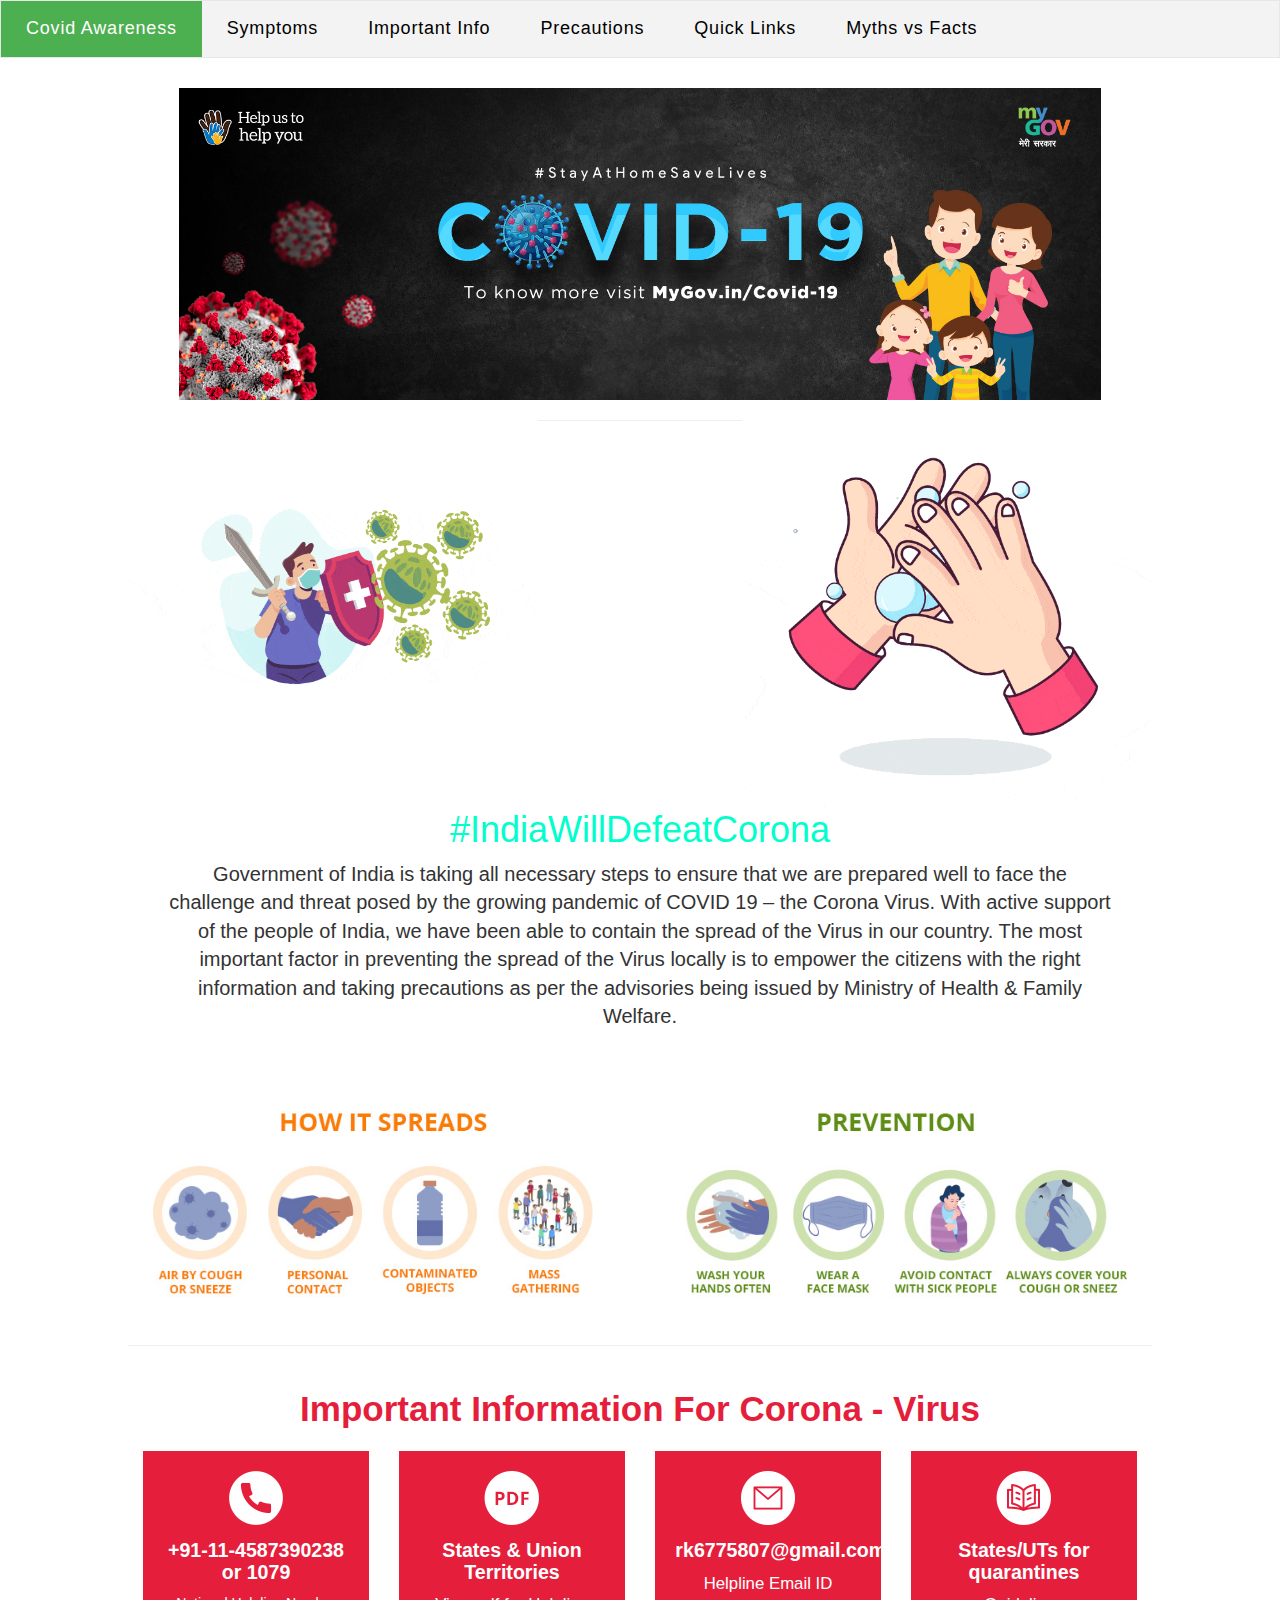
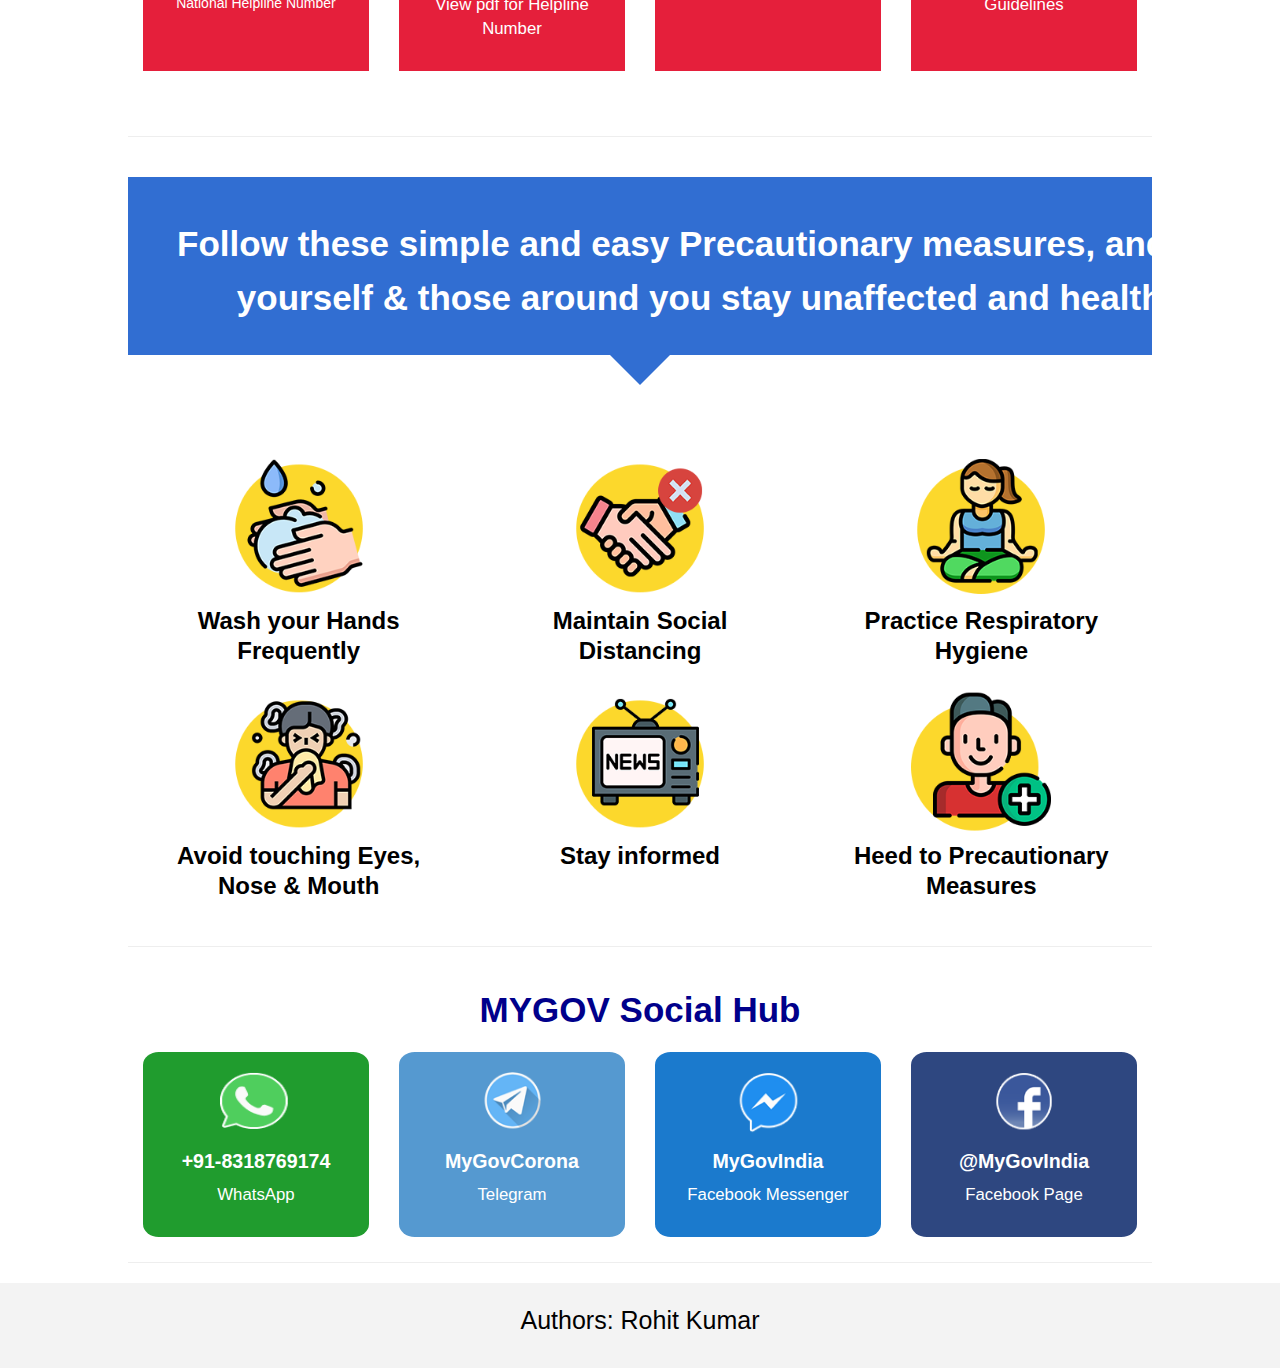
<file: covid-project/index.html>
<!DOCTYPE html>
<html lang="en">
<head>
    <meta charset="UTF-8">
    <meta http-equiv="X-UA-Compatible" content="IE=edge">
    <meta name="viewport" content="width=device-width, initial-scale=1.0">

    <!--links-->
    <link rel="stylesheet" href="/covid-project/styles.css">

    <!--link to bootstrap-->
    <link rel="stylesheet" href="https://maxcdn.bootstrapcdn.com/bootstrap/3.4.1/css/bootstrap.min.css">

    <link rel="icon" type="image/x-icon" href="/covid-project/img/mask.png">

    <title>Covid Awareness Website</title>
</head>
<body>
    
    <!-- navigation-links -->
    <nav>
        <li><a class="active" href="index.html">Covid Awareness</a></li>
        <li><a href="#symptoms">Symptoms</a></li>
        <li><a href="#impinfo">Important Info</a></li>
        <li><a href="#precautions">Precautions</a></li>
        <li><a href="page2.html#quicklinks">Quick Links</a></li>
        <li><a href="page2.html#mythbursters">Myths vs Facts</a></li>
    </nav>

    <!-- page-content -->
    <div class="content">

        <div class="image1">
            <img src="/covid-project/img/MainImage.jpg">
        </div>

        <div class="Gif">
            <div class="Gif1">
                <img src="/covid-project/img/gif/Gif1.gif" style="width:100%;">
            </div>

        <div class="Gif2">
            <img src="/covid-project/img/gif/Gif2.gif" style="width:100%;">
        </div>
    </div>

    <hr><br>


    <center><h1 id="hashtag1">#IndiaWillDefeatCorona</h1></center>
    <center><p id="symptoms">Government of India is taking all necessary steps to ensure that we are prepared well to face the challenge and threat posed by the growing pandemic of COVID 19 – the Corona Virus. With active support of the people of India, we have been able to contain the spread of the Virus in our country. The most important factor in preventing the spread of the Virus locally is to empower the citizens with the right information and taking precautions as per the advisories being issued by Ministry of Health & Family Welfare.</p></center>

    <div>
        <center><img stc="/covid-project/img/symptoms.jpg"></center>
    </div>
        <div class="CauseSolution">
            <div class="Causes">
                <img src="/covid-project/img/block-one.jpg" style="width:100%">
            </div>
            <div class="Causes">
                <img src="/covid-project/img/block-two.jpg" style="width:100%">
            </div>
        </div>
        <hr>
        

        <!-- important-links to other cites -->
        <div class="imp-info-area" id="impinfo">
            <h3 class="important-heading">
                <strong>Important Information For Corona - Virus</strong>
            </h3>
            <div class="block">
                <div class="icon">
                    <img src="/covid-project/img/impinfo/icon-one.png">
                </div>
                <div class="text-area">
                    <h3><strong>+91-11-4587390238 or 1079</strong></h3>National Helpline Number</p>
                </div>
            </div>

            <div class="block">
                <div class="icon">
                    <a href="https://www.mohfw.gov.in/pdf/coronvavirushelplinenumber.pdf""  target="_blank">
                        <img src="/covid-project/img/impinfo/icon-two.png">
                    </a>
                </div>
                <div class="text-area">
                    <a href="https://www.mohfw.gov.in/pdf/coronvavirushelplinenumber.pdf" target="_blank">
                        <h3><strong>States &amp; Union Territories</strong></h3>
                        <p></p>
                    </a>
                    <p><a href="https://www.mohfw.gov.in/pdf/coronvavirushelplinenumber.pdf" target="_blank">View pdf for Helpline Number</a></p>
                </div>
            </div>

            <div class="block">
                <div class="icon">
                    <a href="mailto:rk6775807@gmail.com">
                        <img src="/covid-project/img/impinfo/icon-three.png">
                    </a>
                </div>
                <div class="text-area">
                    <a href="mailto:rk6775807@gmail.com">
                        <h3><strong>rk6775807@gmail.com</strong></h3>
                        <p>Helpline Email ID</p>
                    </a>
                </div>
            </div>

            <div class="block">
                <div class="icon">
                    <a href="https://www.mohfw.gov.in/pdf/SOPforqurantine.pdf" target="_blank">
                        <img src="/covid-project/img/impinfo/icon-four.png">
                    </a>
                </div>
                <div class="text-area">
                    <a href="https://www.mohfw.gov.in/pdf/SOPforqurantine.pdf" target="_blank">
                        <h3><strong>States/UTs for quarantines</strong></h3>
                    </a>
                    <a href="https://www.mohfw.gov.in/pdf/SOPforqurantine.pdf" target="_blank">
                        <p>Guidelines</p>
                    </a>
                </div>
            </div>
        </div>
        <br><hr><br>

        <section class="followSteps" id="precautions">
			<div class="stepHeading">
				<div class="container text-center">
					<h2>Follow these simple and easy Precautionary measures, and help yourself & those around you stay unaffected and healthy. </h2>
				</div>
			</div>
			<div class="steps-covid">
				<div class="container-fluid">
					<div class="row">
						<div class="col-xs-4">
							<div class="covidThumb">
								<img src="img/icons/icon-1.png" alt="icon">
								<span>Wash your Hands <br>Frequently </span>
							</div>
						</div>
						<div class="col-xs-4">
							<div class="covidThumb">
								<img src="img/icons/icon-2.png" alt="icon">
								<span>Maintain Social <br>Distancing </span>
							</div>
						</div>
						<div class="col-xs-4">
							<div class="covidThumb">
								<img src="img/icons/icon-3.png" alt="icon">
								<span>Practice Respiratory <br>Hygiene </span>
							</div>
						</div>
					</div>
					<div class="row">
						<div class="col-xs-4">
							<div class="covidThumb">
								<img src="img/icons/icon-4.png" alt="icon">
								<span>Avoid touching Eyes, <br>Nose & Mouth </span>
							</div>
						</div>
						<div class="col-xs-4">
							<div class="covidThumb">
								<img src="img/icons/icon-5.png" alt="icon">
								<span>Stay informed  </span>
							</div>
						</div>
						<div class="col-xs-4">
							<div class="covidThumb">
								<img src="img/icons/icon-6.png" alt="icon">
								<span>Heed to Precautionary <br>Measures </span>
							</div>
						</div>
					</div>
				</div>
			</div>
		</section>
        <hr>
        <div class="social-hub" id="socialhub">
            <h3 class="important-heading">
                <strong>MYGOV Social Hub</strong>
            </h3>
            <div class="block whatsapp">
                <div class="icon">
                    <a href="https://wa.me/8318769174?text=Hi" target="_blank">
                        <img src="/covid-project/img/icons/whatsapp.png">
                    </a>
                </div>
                <div class="text-area">
                    <a href="https://wa.me/8318769174?text=Hi" target="_blank">
                        <h3><strong>+91-8318769174</strong></h3>
                    </a>
                    <p><a href="https://wa.me/8318769174?text=Hi" target=_blank>WhatsApp</a></p>
                </div>
            </div>

            <div class="block telegram">
                <div class="icon">
                    <a href="https://wa.me/8318769174?text=Hi" target="_blank">
                        <img src="/covid-project/img/icons/telegram.png">
                    </a>
                </div>
                <div class="text-area">
                    <a href="https://wa.me/8318769174?text=Hi" target="_blank">
                        <h3><strong>MyGovCorona</strong></h3>
                    <p></p></a>
                    <p><a href="https://wa.me/8318769174?text=Hi" target="_blank">Telegram</a></p>
                </div>
            </div>
            
            <div class="block messenger">
				<div class="icon">
					<a href="https://wa.me/8318769174?text=Hi" target="_blank">
						<img src="img/icons/messenger.png" alt="" />
					</a>
				</div>
				<div class="text-area"> 
					<a href="https://wa.me/8318769174?text=Hi" target="_blank">
					<h3><strong>MyGovIndia</strong></h3>
					<p></p></a>
					<p><a href="https://wa.me/8318769174?text=Hi" target="_blank">Facebook Messenger</a></p>
				</div>
			</div>

            <div class="block facebook">
				<div class="icon">
					<a href="https://wa.me/8318769174?text=Hi" target="_blank">
						<img src="img/icons/facebook.png" alt="" />
					</a>
				</div>
				<div class="text-area"> 
					<a href="https://wa.me/8318769174?text=Hi" target="_blank">
					<h3><strong>@MyGovIndia</strong></h3>
					<p></p></a>
					<p><a href="https://wa.me/8318769174?text=Hi" target="_blank">Facebook Page</a></p>
				</div>
			</div>
        </div>
        <hr>
    </div>

    <footer>
        <p>Authors: <a href="#" target="_blank">Rohit Kumar</a></p>
    </footer>

</body>
</html>
</file>
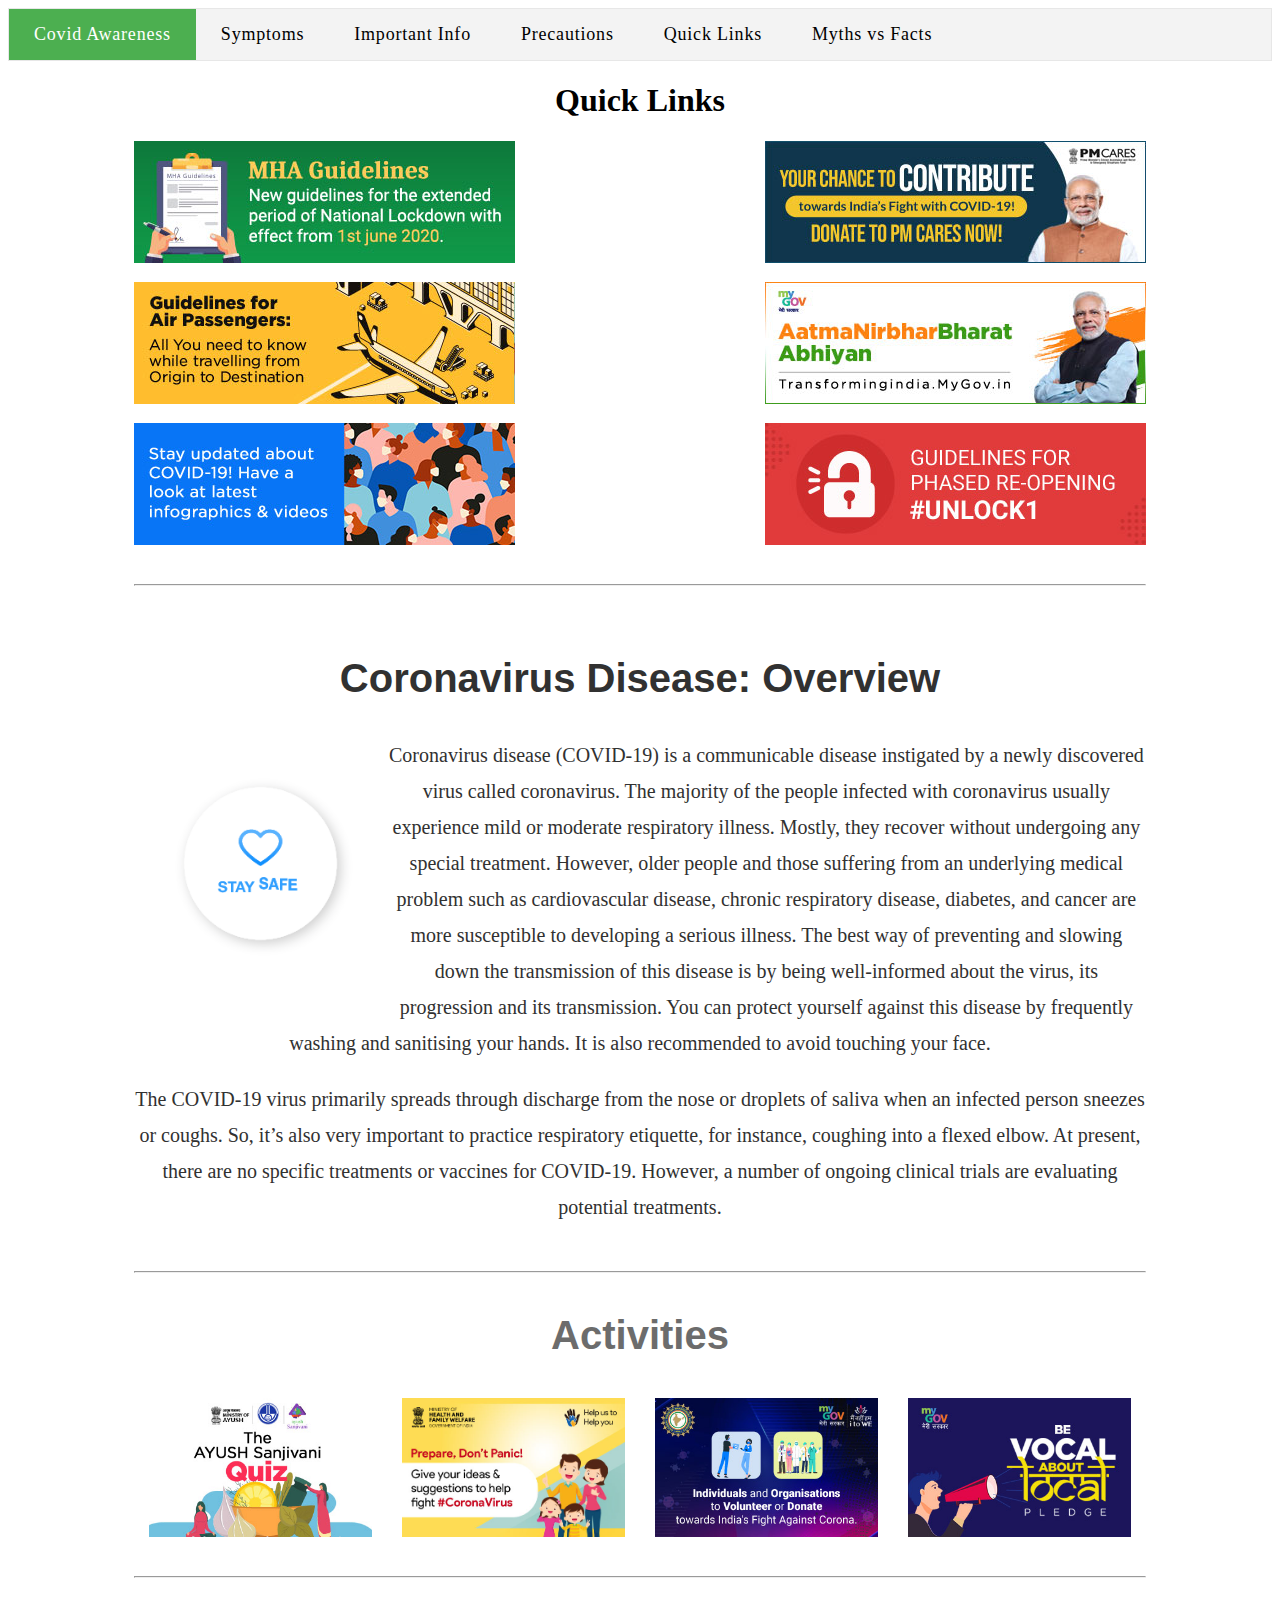
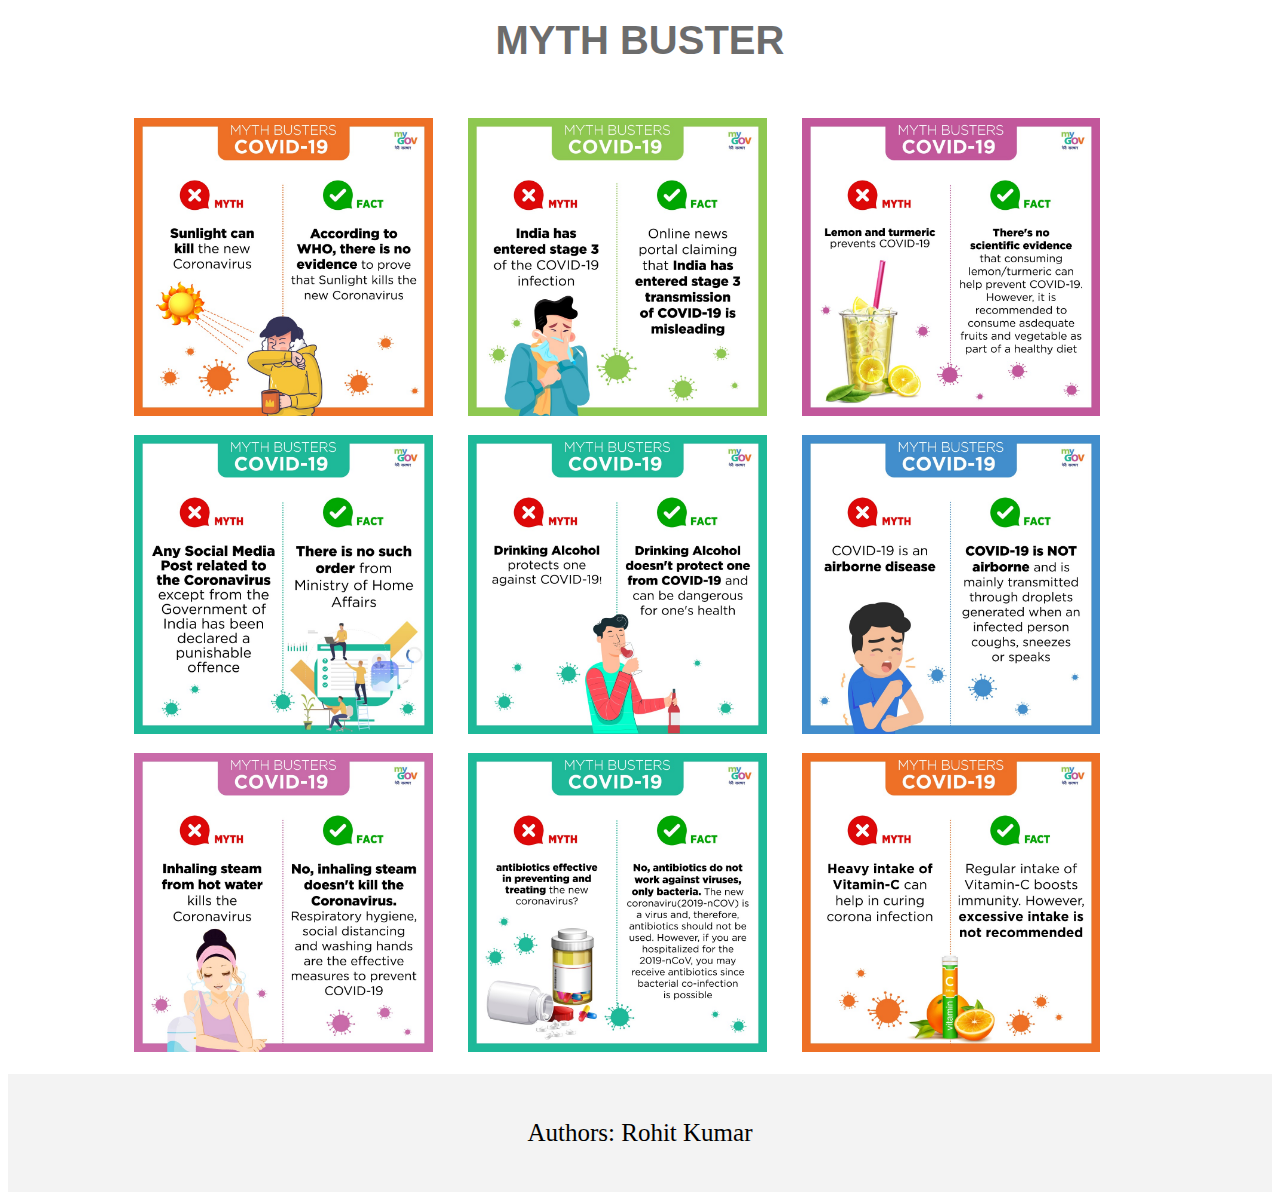
<file: covid-project/page2.html>
<!DOCTYPE html>
<html>
<head>
	<meta charset="UTF-8">
    	<meta http-equiv="X-UA-Compatible" content="IE=edge">
   	 <meta name="viewport" content="width=device-width, initial-scale=1.0">
	
	<title>Covid Awareness Website</title>
	
	<!--css-links -->
	<link rel="stylesheet" type="text/css" href="/covid-project/page2.css">
	<link rel="stylesheet" type="text/css" href="/covid-project/styles.css">
	
	<!--favicon -->
	<link rel="icon" type="image/x-icon" href="/covid-project/img/mask.png">
</head>

<body>
	<!--navigation-links -->
	<nav>
		<li><a class="active" href="index.html">Covid Awareness</a></li>
		<li><a href="index.html#symptoms">Symptoms</a></li>
		<li><a href="index.html#impinfo">Important Info</a></li>
		<li><a href="index.html#precautions">Precautions</a></li>
		<li><a href="#quicklinks">Quick Links</a></li>
		<li><a href="#mythbusters">Myths vs Facts</a></li>
	</nav>

	<!-- main-content -->
	<div class="content">

		<div class="quicklinks" id="quicklinks">
			<h1 style="text-align: center;">Quick Links</h1>
			<div class="container">
				<div class="infoboxes">
					
					<!-- MHA guidelines -->
					<a href="https://static.mygov.in/rest/s3fs-public/mygov_159098900251307401.pdf" title="Click to view details" target="_blank">
						<img src="img/quicklinks/mha5.jpg" />
					</a>
					
					<!-- pmCaresDonation -->
					
					<a href="https://www.pmcares.gov.in/en/" title="Click to view details" target="_blank">
						<img src="img/quicklinks/pmcare_donate.jpg" />
					</a>   
					
					<!-- airplane-Guidelines-->
					<a href="https://static.mygov.in/rest/s3fs-public/mygov_159015121455063671.pdf" title="Click to view details" target="_blank">
						<img src="img/quicklinks/air-passenger.jpg" />
					</a>
					
					<!-- aatmaNirbharBharat-->
					<a href="https://transformingindia.mygov.in/aatmanirbharbharat/" title="Click to view details" target="_blank">
						<img src="img/quicklinks/aatmanirbhar.jpg" />
					</a>
					
					<!-- transformingIndia -->
					<a href="https://transformingindia.mygov.in/covid-19" title="Click to view details" target="_blank">
						<img src="img/quicklinks/transformingindia.jpg" />
					</a>
					
					
					<!-- Unlock Phase 1 -->
					<a href="https://static.mygov.in/rest/s3fs-public/mygov_159107209055063671.pdf" title="Click to view details" target="_blank">
						<img src="img/quicklinks/unlock1.jpg" />
					</a>
				</div>
			</div>
		</div>
		<hr>

		<!-- Overview Section-->
		<div class="overview">

			<h2 style="text-align: center;"> Coronavirus Disease: Overview </h2>

			<div class="Gif3">
				<img src="img/gif/Gif3.gif" style="width:100%">
			</div>	

			<p style="text-align:center;"> Coronavirus disease (COVID-19) is a communicable disease instigated by a newly discovered virus called coronavirus. The majority of the people infected with coronavirus usually experience mild or moderate respiratory illness. Mostly, they recover without undergoing any special treatment. However, older people and those suffering from an underlying medical problem such as cardiovascular disease, chronic respiratory disease, diabetes, and cancer are more susceptible to developing a serious illness. The best way of preventing and slowing down the transmission of this disease is by being well-informed about the virus, its progression and its transmission. You can protect yourself against this disease by frequently washing and sanitising your hands. It is also recommended to avoid touching your face.	</p>
			<p style="text-align:center;"> The COVID-19 virus primarily spreads through discharge from the nose or droplets of saliva when an infected person sneezes or coughs. So, it’s also very important to practice respiratory etiquette, for instance, coughing into a flexed elbow. At present, there are no specific treatments or vaccines for COVID-19. However, a number of ongoing clinical trials are evaluating potential treatments.</p>

		</div>
		<br><hr>


			<p id="activities" style="text-align:center;"><b>Activities</b></p>
		
	        
        <div>
			<!-- Activity  -->
			<div class="Activity">
				<a href="https://www.mygov.in/group-issue/share-your-ideas-suggestions-help-fight-coronavirus/?utm_source=webcampaign&group_issue&285571">
					<img src="img/Activity1.jpg" style="width:100%">
				</a>
			</div>
		
			<!-- Activity  -->
			<div class="Activity">
				<a href="https://quiz.mygov.in/quiz/the-ayush-sanjivani-quiz/">
					<img src="img/Activity2.jpg" style="width:100%">
				</a>
			</div>	
			
			<!-- Activity  -->
			<div class="Activity">
				<a href="https://self4society.mygov.in/">
					<img src="img/Activity3.jpg" style="width:100%">
				</a>
			</div>
				
			<!-- Activity  -->
			<div class="Activity">
				<a href="https://pledge.mygov.in/vocalaboutlocal/">
					<img src="img/Activity4.jpg" style="width:100%">
				</a>
			</div>	
	    </div>	
		    
		 <br><hr color="white">
		 <hr>
		
		
		<!-- Mythbusters -->
		<p id="mythbusters" style="text-align:center;"><b>MYTH BUSTER</b></p>   
		 <div class="myths">
			<div class="row">
				<div class="Myth">
					<img src="img/myths/Myth-16.jpg" style="width:100%">
				</div>
				<div class="Myth">
					<img src="img/myths/Myth-15.jpg" style="width:100%">
				</div>
				<div class="Myth">
					<img src="img/myths/Myth-14.jpg" style="width:100%">
				</div>
			</div>
			<br>
			<div class="row">
				<div class="Myth">
					<img src="img/myths/Myth-13.jpg" style="width:100%">
				</div>
				<div class="Myth">
					<img src="img/myths/Myth-12.jpg" style="width:100%">
				</div>
				<div class="Myth">
					<img src="img/myths/Myth-11.jpg" style="width:100%">
				</div>
			</div>
			<br>
			<div class="row">
				<div class="Myth">
					<img src="img/myths/Myth-10.jpg" style="width:100%">
				</div>
				<div class="Myth">
					<img src="img/myths/Myth-9.jpg" style="width:100%">
				</div>
				<div class="Myth">
					<img src="img/myths/Myth-8.jpg" style="width:100%">
				</div>
			</div>
			<br>
		</div>	
	</div><br>
	
	
	<!-- footer section -->
	<footer>
		<p>Authors: <a href="https://wa.me/8318769174?text=Hi" target="_blank"> Rohit Kumar</a></p>
	</footer>

</body>
</html>
</file>
<file: covid-project/styles.css>
/* Navbar start */

nav {
    list-style-type: none;
    margin: 1px solid black;
    padding: 0;
    overflow: hidden;
    border: 1px solid #e7e7e7;
    background-color: #f3f3f3;
    font-size: 18px;
  }
  
  nav li {
    float: left;
  }
  
  nav li a {
    display: block;
    color: black;
    text-align: center;
    padding: 15px 25px;
    text-decoration: none;
    /*word-spacing: 2px;*/
    letter-spacing: 0.8px;
  }
  
  nav li a:hover:not(.active) {
    background-color: #ddd;
    text-decoration: none;
    text-underline-position: none;
  }
  
  nav li a.active {
    color: white;
    background-color: #4CAF50;
    text-decoration: none;
  }
  
  /* Navbar end */
  
  .content {
    margin: auto;
    max-width: 80%;
  }
  
  hr {
    height: 1px;
    background-color: #ccc;
  }
  
  #Title{
    font-size:40px;
    font-size: bold;
    color: #1a75ff;
    text-align: center;
  }
  
  .image1 img {
    margin-left: 5%;
    width: 90%;
    padding-top: 30px;
    transition: transform .8s ease-in-out;
  }
  
  .image1 img:hover {
    transform: scale(1.1);
  }
  
  .overview {
    padding-top: 25px;
  }
  
  .overview h2 {
    font-size: 40px;
    color: #313131;
    line-height: 1.3em;
    font-weight: 700;
    font-family: 'Work Sans', sans-serif;
  }
  
  .overview p {
    font-size: 20px;
    line-height: 1.8;
    color: #313131;
  }
  
  #hashtag1{
    color: #00ffcc
  }
  
  #symptoms{
    font-size:20px; 
    padding-left: 40px;
    padding-right: 40px;
  }
  
  *{
    box-sizing: border-box;
  }
  
  .Gif1 {
    float: left;
    width: 40%;
  }
  
  .Gif2 {
    float: right;
    width: 40%;
  }
  
  .Gif3 {
    float: left;
    width: 25%;
  }
  
  .Causes {
    float: left;
    width: 50%;
    padding: 25px;
    padding-top: 50px;
  
  }
  .CauseSolution::after {
    content: "";
    clear: both;
    display: table;
  }
  
  
  /* Important information start */
  
  .imp-info-area {
    margin-top: 25px;
    margin-bottom: 25px;
    display: flex;
    flex-wrap: wrap;
    justify-content: space-around;
  }
  
  .block {
    width: 22%;
    float: left;
    padding: 20px;
    background-color: #e51f3b;
    transition: transform 1s ease-in-out;
  }
  
  .block:hover {
    transform: scale(1.1);
    box-shadow: 0 0 10px rgba(0, 0, 0, 0.5);
  }
  
  .important-heading {
    width: 100%;
    margin-bottom: 25px;
    color: #e51f3b;
    font-size: 2.5em;
    text-align: center;
    font-weight: normal;
    line-height: 35px;
  }
  
  .icon {
    text-align: center;
  }
  
  .text-area {
    color: #fff;
    text-align: center;
  }
  
  .text-area p {
    color: #fff;
    text-align: center;
    font-size: 1.2em;
  }
  
  .text-area a {
    color: #fff;
    text-align: center;
    text-decoration: none;
  }
  
  .text-area a:hover {
    color: #fff;
    text-align: center;
    text-decoration: none;
  }
  
  .text-area h3 {
    color: #fff;
    font-size: 1.4em;
    margin-top: 15px;
  }
  
  /* Important information end */
  
  /*Precautions section start*/
  
  
  .stepHeading
  { 
    background: #316ed2; 
    padding: 20px 0; 
    position: relative
  }
  
  .stepHeading h2
  { 
    font-size: 35px; 
    color: #fff; 
    line-height: 54px; 
    font-weight: bold;
  }
  
  .stepHeading::after{
    top: 100%;
    left: 50%;
    border: solid transparent;
    content: " ";
    height: 0;
    width: 0;
    position: absolute;
    pointer-events: none;
    border-color: rgba(49, 110, 210, 0);
    border-top-color: #316ed2;
    border-width: 30px;
    margin-left: -30px;
  }
  
  .steps-covid
  { 
    padding: 100px 0 0 0;
  }
  
  .covidThumb
  { 
    text-align: center; 
  }
  
  .covidThumb img 
  { 
    width: 140px;
    transition: transform .8s ease-in-out;
  }
  
  .covidThumb img:hover {
    transform: scale(1.2);
  }
  
  .covidThumb span
  { 
    display: block; 
    font-size: 24px; 
    line-height: 30px; 
    font-weight: bold; 
    color: #000; 
    margin-top: 5px;
    margin-bottom: 25px;
  }  
  
  /*Precautions section end*/
  
  
  /*Footer starts*/
  
  footer {
    text-align: center;
    padding: 20px;
    background-color: #f3f3f3;
    color: black;
    font-size: 25px;
  }
  
  footer a {
    color: black;
    text-decoration: none;
  }
  
  footer a:hover{
    text-decoration: none;
    color: black;
  }
  
  footer a:active {
    text-decoration: none;
    color: black;
  }
  
  footer a:visited {
    text-decoration: none;
    color: black;
  }
  
  /*Footer marker-end: */
  
  
  .social-hub {
    margin-top: 25px;
    margin-bottom: 25px;
    display: flex;
    flex-wrap: wrap;
    justify-content: space-around;
  }
  
  .social-hub .block {
    border-radius: 7%;
  }
  
  .social-hub .important-heading {
    color: darkblue;
  }
  
  .social-hub .icon img {
    width: 72px;
    height: 64px;
  }
  
  .social-hub .whatsapp {
    background-color: #209c2e;
  }
  
  .social-hub .telegram {
    background-color: #5599d0;
  }
  
  .social-hub .messenger {
    background-color: #1b7acd;
  }
  
  .social-hub .facebook {
    background-color: #2e4780;
  }
</file>
<file: covid-project/page2.css>
/* Quick links */

.quicklinks {	
	margin: 0 auto;	
}

.infoboxes {
	margin-bottom: 20px;
	display: flex;
	justify-content: space-between;
	flex-wrap: wrap;
}

.infoboxes a {
	margin-bottom: 15px;
}

/* Quick Links end */


/* Activities Section */

#activities, #mythbusters{
	font-family: 'Roboto', sans-serif;
	font-size: 40px;
	font-weight: bold;
	vertical-align: baseline;
	text-decoration: none;
	color: #6c6c6c;
}

.Activity {
  float: left;
  width: 25%;
  padding: 15px;
  padding-top: 0px;
  padding-bottom: 25px;
  transition: transform 0.5s ease-in-out;
}

.Activity:hover {
  transform: scale(1.05);
  
}

/* Activities Section end */

/* Myths Section */

.Myth {
  float: left;
  width: 33%;
  padding: 15px 35px 0 0;
  transition: transform .8s ease-in-out;
}

.Myth:hover{
  transform: scale(1.03);
}

.content::after {
  content: "";
  clear: both;
  display: table;
}

/* Myths Section end */
</file>
